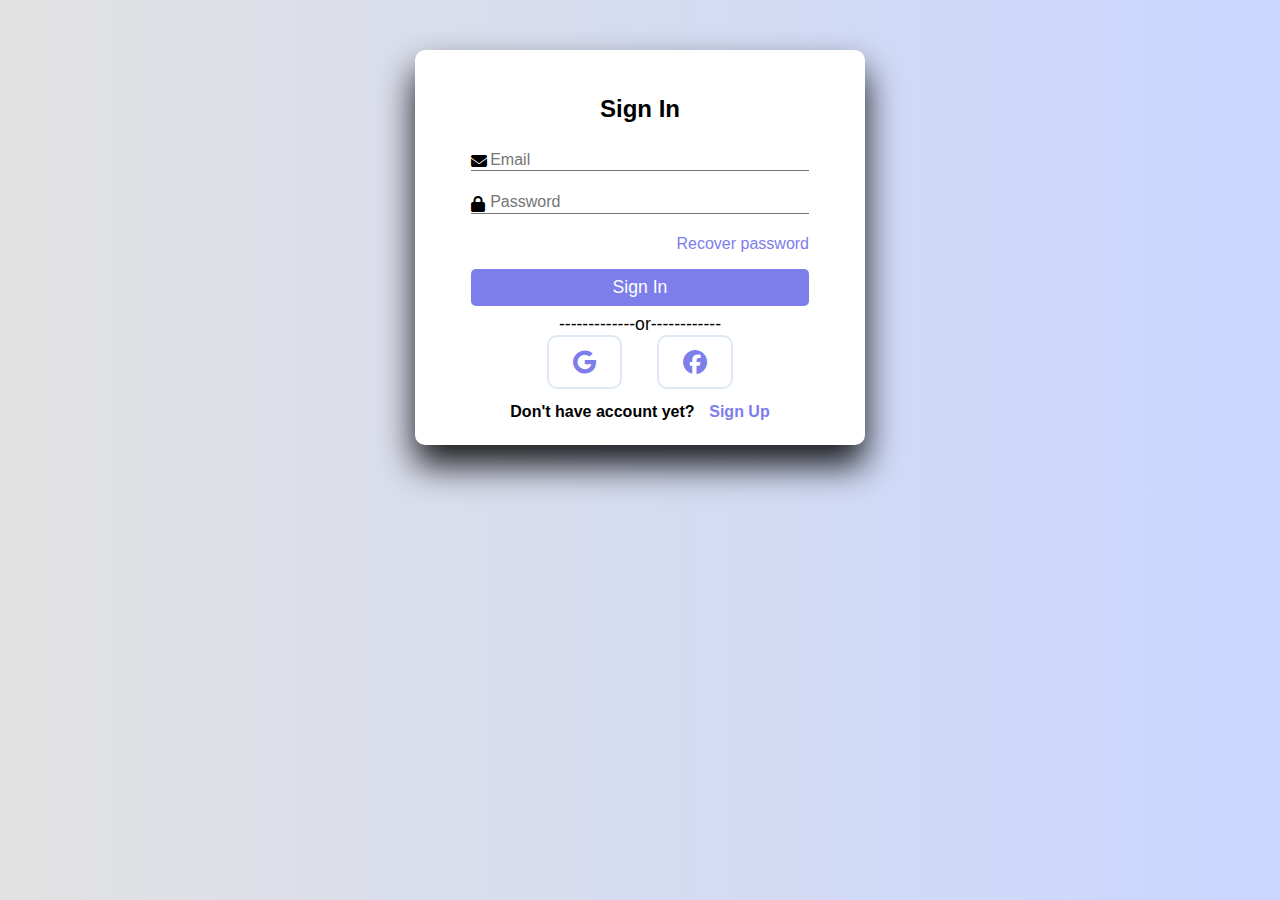
<file: index1.html>
<!DOCTYPE html>
<html lang="en">
<head>
    <meta charset="UTF-8">
    <meta name="viewport" content="width=device-width, initial-scale=1.0">
    <title>User Authentication</title>
    <link rel="stylesheet" href="https://cdnjs.cloudflare.com/ajax/libs/font-awesome/6.6.0/css/all.min.css">
    <link rel="stylesheet" href="style1.css">

</head>
<body>
   <div class ="container" id="signup" style="display: none;">
    <h1 class="form-title">Register</h1>
    <form method="post" action="">

        <div class="input-group">
        <i class="fas fa-user"></i>
        <input type="text" name="fName" id="fName" placeholder="First Name" required>
        <label for="fname">First Name</label>
    </div>
    <div class="input-group">
        <i class="fas fa-user"></i>
        <input type="text" name="lName" id="lName" placeholder="Last Name" required>
        <label for="lName">Last Name</label>
    </div>
    <div class="input-group">
        <i class="fas fa-envelope"></i>
        <input type="email" name="email" id="email" placeholder="Email" required>
        <label for="email">Email</label>
    </div>
    <div class="input-group">
        <i class="fas fa-lock"></i>
        <input type="password"  id="password" placeholder="password" required>
        <label for="password">Password</label>
    </div>
    <input type="submit" class="btn" value="Sign Up" name="signUp">

    </form>
    <p class="or">
      -------------or------------  
    </p>
    <div class="icons">
        <i class="fab fa-google">
            <a href="index2.html"></a>
        </i>
        <i class="fab fa-facebook">
            <a href="index2.html"></a>
        </i>
    </div>
    <div class="links">
        <p> Already Have Account ?</p>
        <button id="signInButton">Sign In</button>
    </div>
   </div>

   <!--Sign In -->
   <div class ="container" id="signIn">
    <h1 class="form-title">Sign In</h1>
    <form method="post" action="">

    <div class="input-group">
        <i class="fas fa-envelope"></i>
        <input type="email" name="email" id="email" placeholder="Email" required>
        <label for="email">Email</label>
    </div>
    <div class="input-group">
        <i class="fas fa-lock"></i>
        <input type="password"  id="password" placeholder="password" required>
        <label for="password">Password</label>
    </div>
    <p class="recover">
        <a href="#">Recover password</a>
    </p>
    <input type="submit" class="btn" value="Sign In" name="signIp">

    </form>
    <p class="or">
      -------------or------------  
    </p>
    <div class="icons">
        <i class="fab fa-google"></i>
        <i class="fab fa-facebook"></i>
    </div>
    <div class="links">
        <p> Don't have account yet?</p>
        <button id="signUpButton">Sign Up</button>
    </div>
   </div>
   <script src="script.js"></script>

</body>
</html>
</file>
<file: style1.css>
*{
    margin:0;
    padding:0;
    box-sizing:border-box;
    font-family:"poppins",sans-serif;
}
body{
    background-color: #c9d6ff;
    background:linear-gradient(to right,#e2e2e2,#c9d6ff);
}
.container{
    background:#fff;
    width:450px;
    padding:1.5rem;
    margin:50px auto;
    border-radius:10px;
    box-shadow:0 20px 35px rgba(0,0,1,0.9);
}
form{
    margin:0 2rem;
}
.form-title{
    font-size:1.5rem;
    font-weight:bold;
    text-align:center;
    padding:1.3rem;
    margin-bottom:0.4rem;
}
input{
    color:inherit;
    width:100%;
    background-color:transparent;
    border:none;
    border-bottom:1px solid #757575;
    padding-left:1.5rem;
    font-size:15px;
}
.input-group{
    padding:1% 0;
    position:relative;

}
.input-group i{
    position:absolute;
    color:black;
}
input:focus{
    background-color: transparent;
    outline:transparent;
    border-bottom:2px solid hsl(327,90%,28%);
}
input::placeholder{
    color:transparent;
}
label{
    color:#757575;
    position:relative;
    left:1.2em;
    top:-1.3em;
    cursor:auto;
    transition:0.3s ease all;
}
input:focus~label,input:not(:placeholder-shown)~label{
    top:-3em;
    color:hsl(327,90%,28%);
    font-size:15px;
}
.recover{
    text-align:right;
    font-size:1rem;
    margin-bottom:1rem;

}
.recover a{
    text-decoration:none;
    color:rgb(125,125,235);
}
.recover a:hover{
    color:blue;
    text-decoration:underline;
}
.btn{
    font-size:1.1rem;
    padding:8px 0;
    border-radius:5px;
    outline:none;
    border:none;
    width:100%;
    background:rgb(125,125,235);
    color:white;
    cursor:pointer;
    transition:0.9s;
}
.btn:hover{
    background:#07001f;
}
.or{
    font-size:1.1rem;
    margin-top:0.5rem;
    text-align:center;
}
.icons{
    text-align:center;
}
.icons i{
    color:rgb(125,125,235);
    padding:0.8rem 1.5rem;
    border-radius:10px;
    font-size:1.5rem;
    cursor:pointer;
    border:2px solid #dfe9f5;
    margin:0 15px;
    transition:1s;
}
.icons i:hover{
    background:#07001f;
    font-size:1.6rem;
    border:2px solid rgb(125,125,235);
}
.links{
    display:flex;
    justify-content:space-around;
    padding:0 4rem;
    margin-top:0.9rem;
    font-weight:bold;
}
button{
    color:rgb(125,125,235);
    border:none;
    background-color:transparent;
    font-size:1rem;
    font-weight:bold;
}
button:hover{
    text-decoration:underline;
    color:blue;
}
</file>
